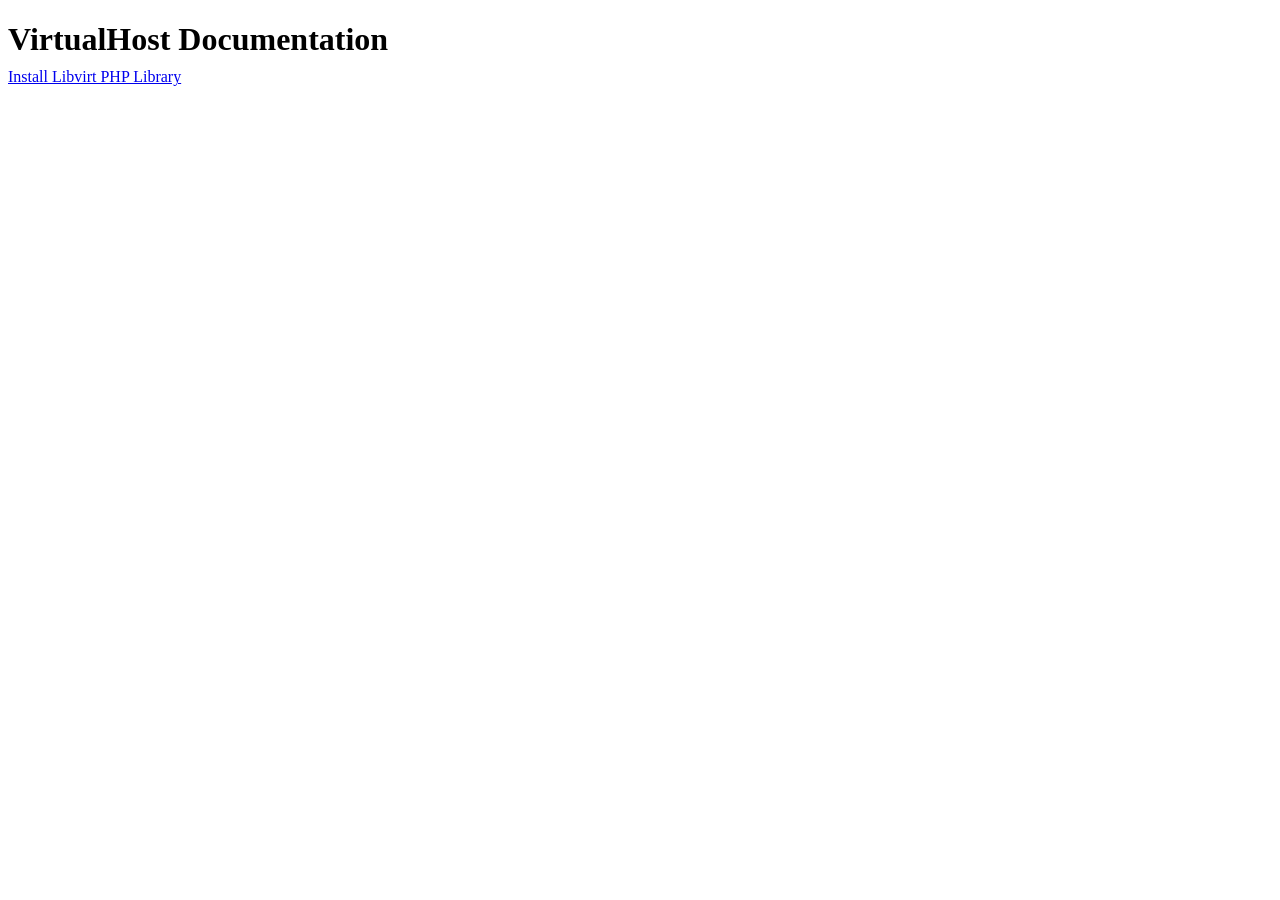
<file: index.html>
<!DOCTYPE html>
<html lang="en">
<head>
    <meta charset="UTF-8">
    <meta name="viewport" content="width=device-width, initial-scale=1.0">
    <title>VirtualHost Documentation</title>
</head>
<body>
    <h1 style="margin-bottom: 10px;">VirtualHost Documentation</h1>
    <a href="/virtualhost/install_libvirt_php">Install Libvirt PHP Library</a>
</body>
</html>
</file>
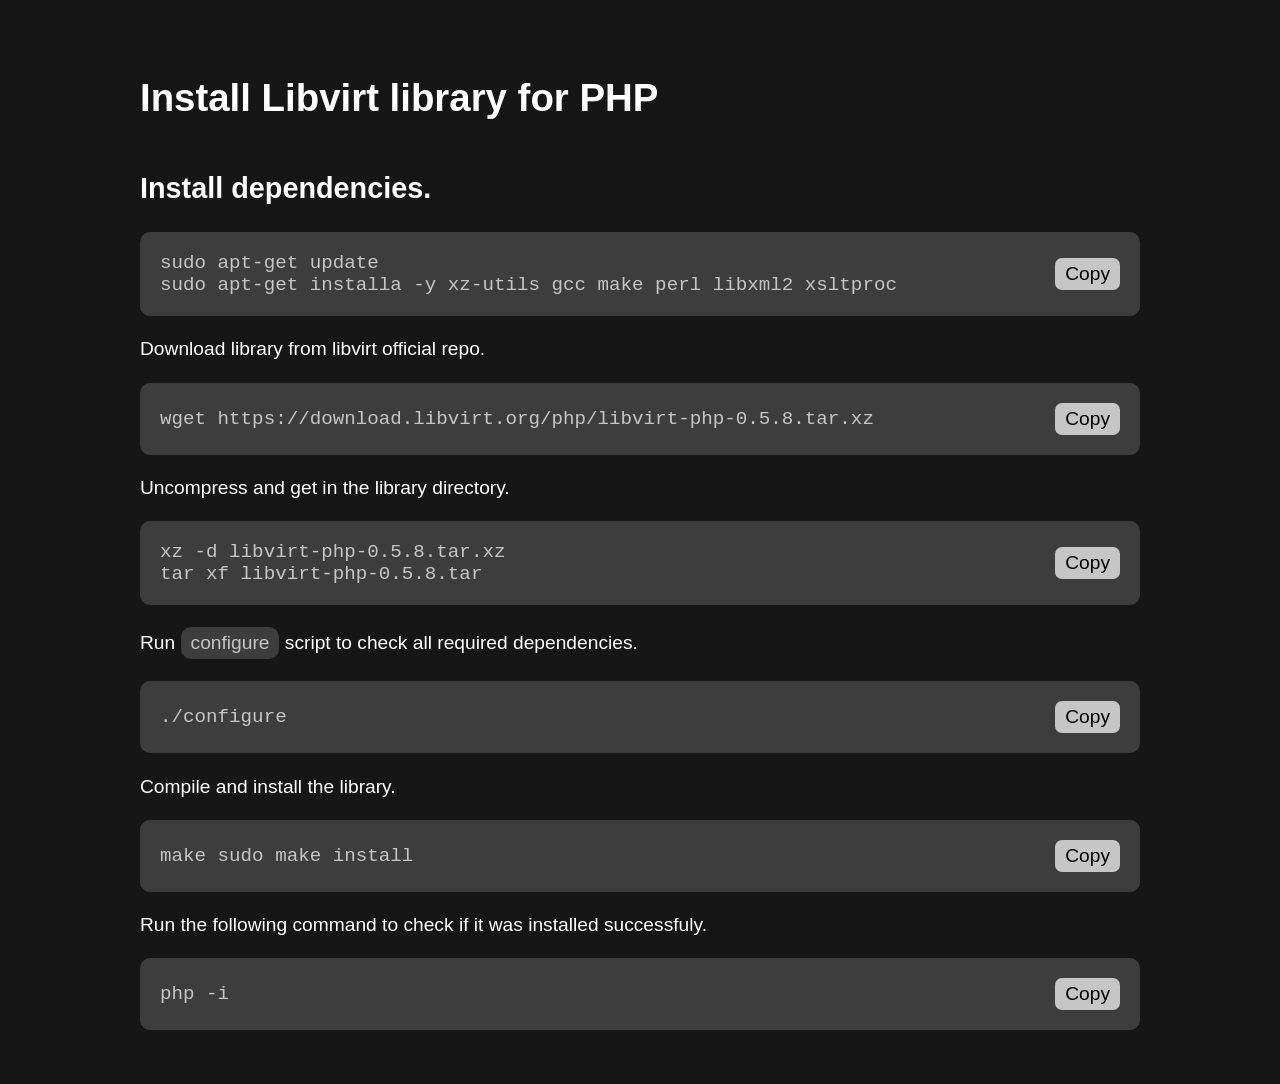
<file: install_libvirt_php/index.html>
<!DOCTYPE html>
<html lang="en">
    <head>
        <meta charset="UTF-8">
        <meta name="viewport" content="width=device-width, initial-scale=1.0">
        <link rel="stylesheet" href="style.css">
        <title>Install Lbvirt PHP library</title>
    </head>
    <body>
        <div class="container">
            
            <h1>Install Libvirt library for PHP </h1>
            <h2>Install dependencies.</h2>
            <code>
                <span>
                    sudo apt-get update
                    <br>
                    sudo apt-get installa -y xz-utils gcc make perl libxml2 xsltproc
                </span>
            </code>
    
            <p>Download library from libvirt official repo.</p>
    
            <code>
                <span>
                    wget https://download.libvirt.org/php/libvirt-php-0.5.8.tar.xz
                </span>
            </code>
    
            <p>Uncompress and get in the library directory.</p>
            <code>
                <span>
                    xz -d libvirt-php-0.5.8.tar.xz
                    <br>
                    tar xf libvirt-php-0.5.8.tar
                </span>
            </code>
    
            <p>Run <span class="command">configure</span> script to check all required dependencies.</p>
            <code>
                <span>
                    ./configure
                </span>
            </code>
            
            <p>Compile and install the library.</p>
            <code>
                <span>
                    make
                    sudo make install
                </span>
            </code>
    
            <p>Run the following command to check if it was installed successfuly.</p>
            <code>
                <span>
                    php -i
                </span>
            </code>
        </div>
        
        <script src="script.js"></script>
    </body>
</html>
</file>
<file: install_libvirt_php/style.css>
body {
    font-family: sans-serif;
    background-color: rgb(22, 22, 22);
    color: white;
    font-size: 1.2rem;
    margin: 50px 0;
    display: flex;
    justify-content: center;
}

.container {
    width: 1000px;
    display: flex;
    flex-direction: column;
    gap: 3px;
}

.command {
    display: inline-block;
    padding: 5px 10px;
    background-color: #3d3d3d;
    color: #c6c6c6;
    border-radius: 10px;
}

code {
    padding: 20px;
    background-color: #3d3d3d;
    color: #c6c6c6;
    border-radius: 10px;
    display: flex;
    justify-content: space-between;
    align-items: center;
}

button {
    padding: 5px 10px;
    background-color: #c6c6c6;
    color: black;
    border: 0;
    border-radius: 7px;
    height: fit-content;
    font-size: 1.2rem;
}

button:hover {
    cursor: pointer;
    background-color: #b8b8b8;
}
</file>
